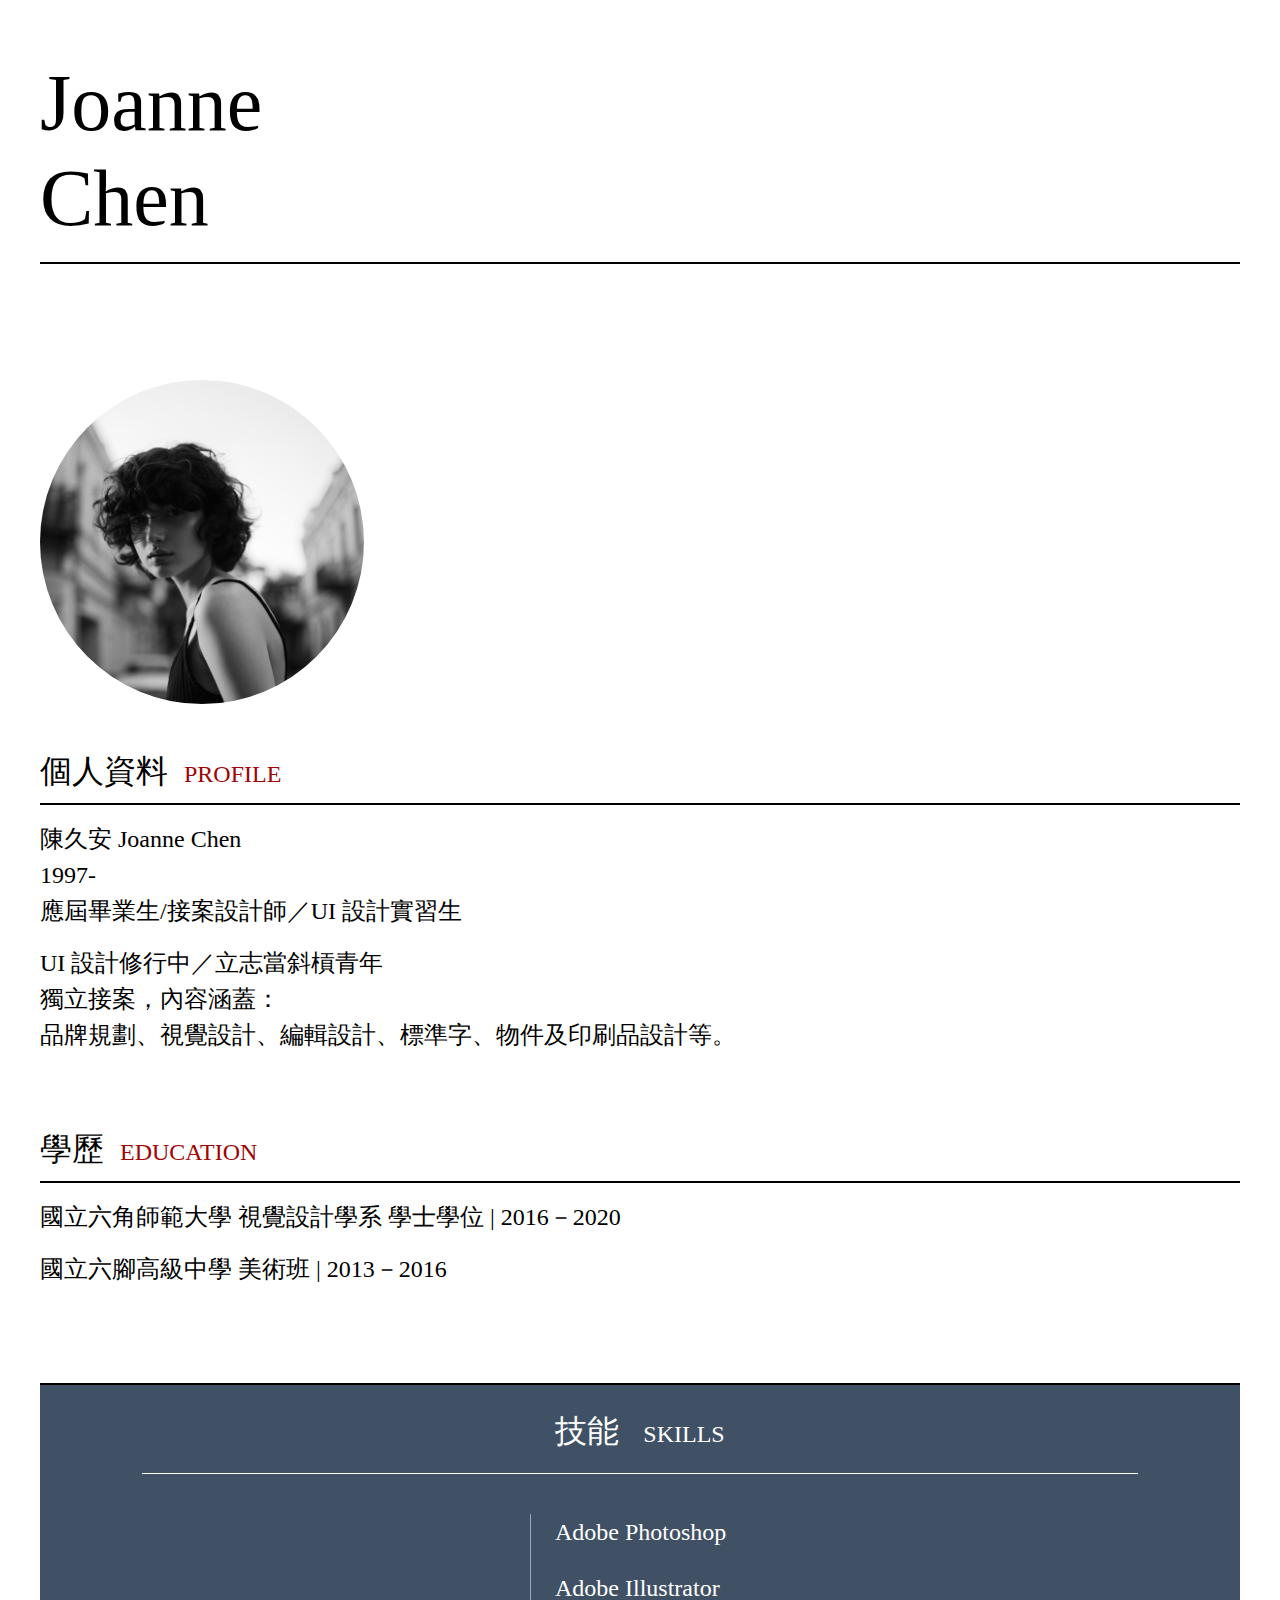
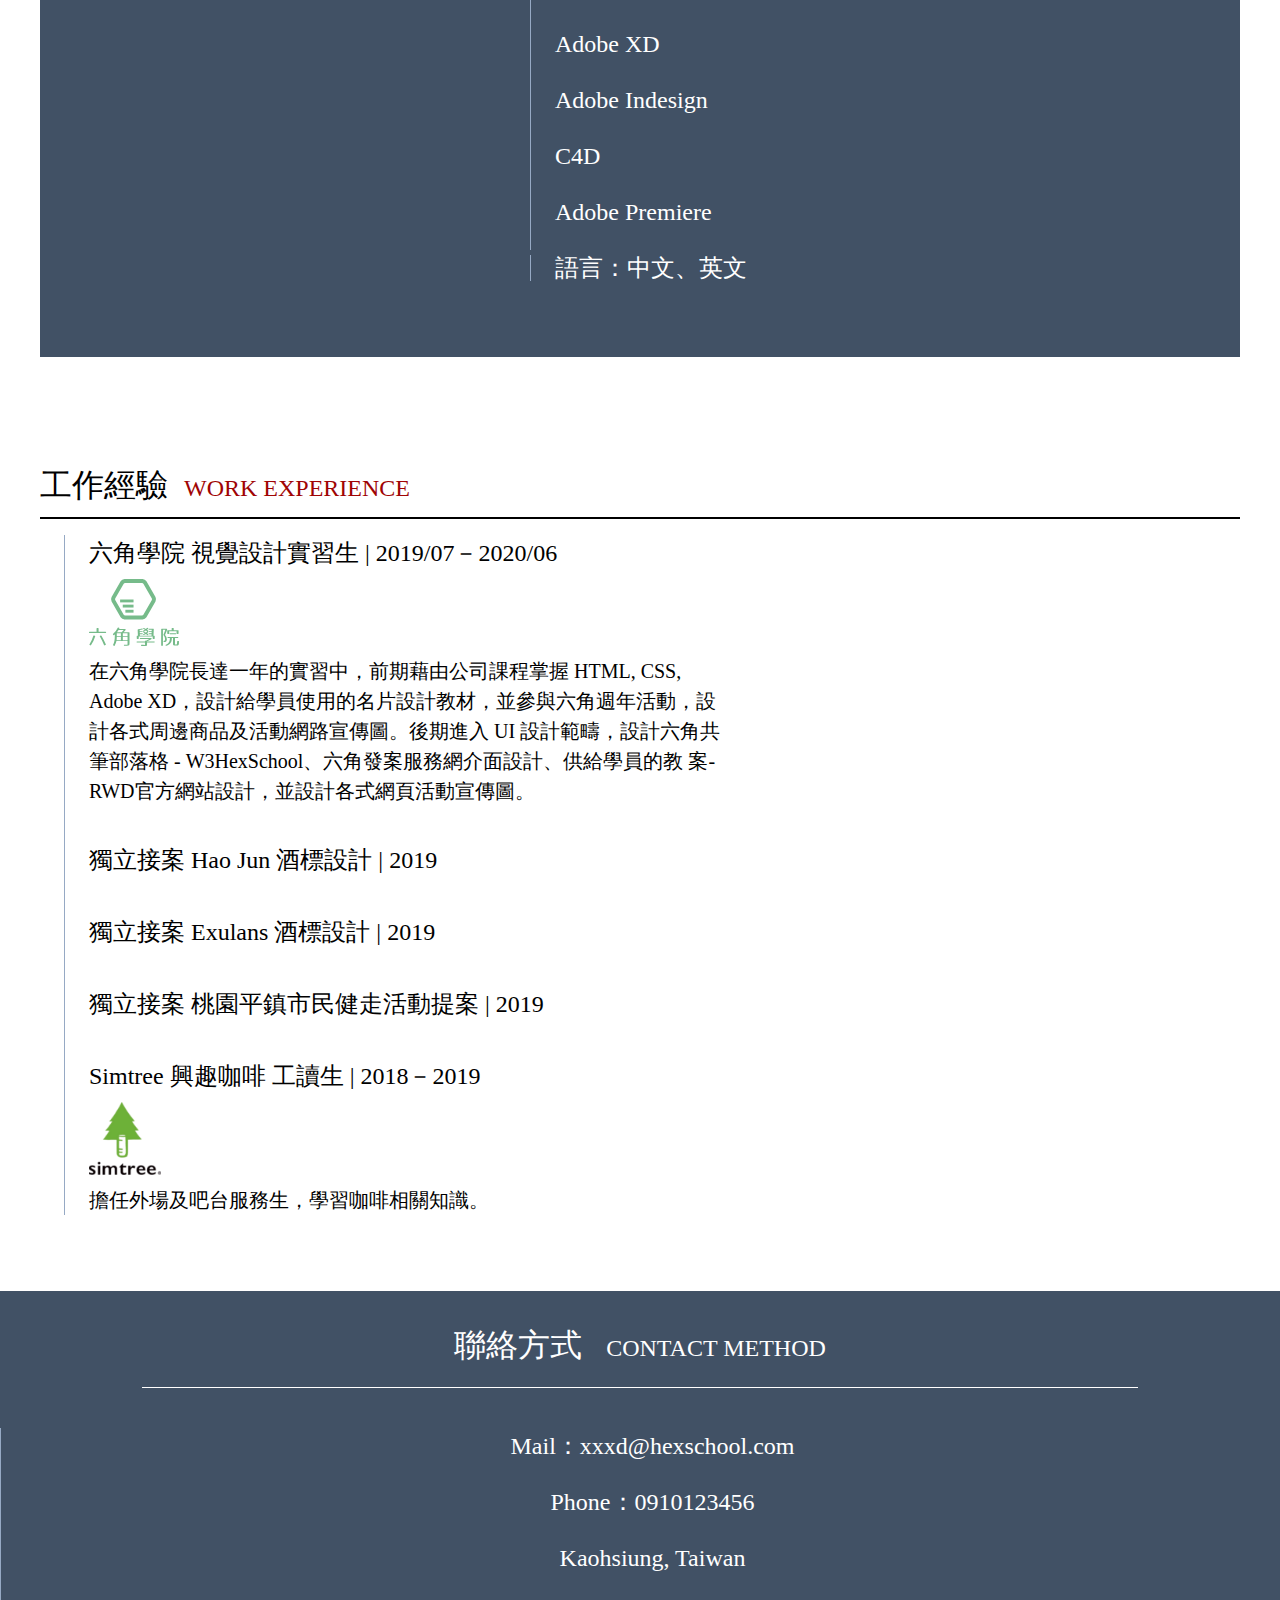
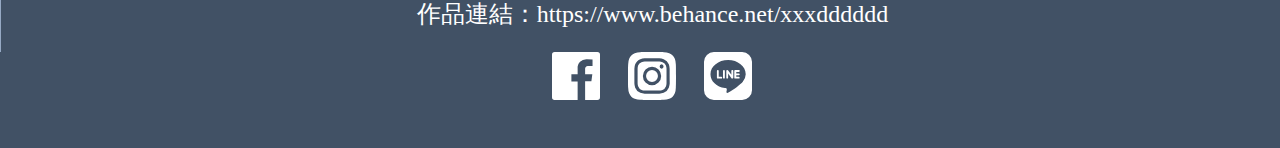
<file: week1HW/index.html>
﻿<!DOCTYPE html>
<html lang="en">
<head>
    <meta charset="UTF-8">
    <meta http-equiv="X-UA-Compatible" content="IE=edge">
    <meta name="viewport" content="width=device-width, initial-scale=1.0">
    <title>Document</title>
    <link rel="stylesheet" href="reset.css">
    <link rel="stylesheet" href="style.css">
</head>
<body>
    <div class="style">
        <p>
            Joanne<br>Chen
        </p>
    </div>
    <div class="style">
        <img alt="headshot" src="./srcImg/headshot.png"><br>
        <span>個人資料<eng>PROFILE</eng></span>
    </div>
    <div class="style">
        <detailSpan> 陳久安 Joanne Chen 
            <br>1997- 
            <br>應屆畢業生/接案設計師／UI 設計實習生
        </detailSpan>
        <br><br>
        <detailSpan>
            UI 設計修行中／立志當斜槓青年 
            <br>獨立接案，內容涵蓋： 
            <br>品牌規劃、視覺設計、編輯設計、標準字、物件及印刷品設計等。  
        </detailSpan>
        <br><br><br><br><br><br>
        <span>學歷<eng>EDUCATION</eng></span>
    </div>
    <div class="style">
        <detailSpan>
            國立六角師範大學 視覺設計學系 學士學位 | 2016－2020
        </detailSpan>
        <br><br>
        <detailSpan>
            國立六腳高級中學 美術班 | 2013－2016
        </detailSpan>
        <br><br><br><br><br><br>
    </div>
    <div class="style2">
        <p>技能 <eng>SKILLS</eng>
        </p>
        <br>
        <div></div>
        <inSide> 
            <p>
                Adobe Photoshop
            </p>
            <p>Adobe Illustrator</p>
            <p>Adobe XD</p>
            <p>Adobe Indesign</p>
            <p>C4D</p>
            <p>Adobe Premiere</p>
            <bottomOne>語言：中文、英文</bottomOne>
        </inSide>
    </div>
    <div class="style">
        <br><br><br><br><br><br>
        <span>工作經驗<eng>WORK EXPERIENCE</eng></span>
    </div>
    <div class="style3">
        <p>
            <span>六角學院 視覺設計實習生 | 2019/07－2020/06</span>
            <br>
            <img alt="headshot" src="./srcImg/hexSchool.svg">
            <br>
            <detail>
                在六角學院長達一年的實習中，前期藉由公司課程掌握 HTML, CSS, Adobe XD，設計給學員使用的名片設計教材，並參與六角週年活動，設計各式周邊商品及活動網路宣傳圖。後期進入 UI 設計範疇，設計六角共筆部落格 - W3HexSchool、六角發案服務網介面設計、供給學員的教 案- RWD官方網站設計，並設計各式網頁活動宣傳圖。
            </detail>
            <br>
            <span>獨立接案 Hao Jun 酒標設計 | 2019</span>
            <br><br>
            <span>獨立接案 Exulans 酒標設計 | 2019</span>
            <br><br>
            <span>獨立接案 桃園平鎮市民健走活動提案 | 2019</span>
            <br><br>
            <span>Simtree 興趣咖啡 工讀生 | 2018－2019</span>
            <br>
            <img2>
                <img alt="headshot" src="./srcImg/simTree.png">
            </img2>
            <detail>
                擔任外場及吧台服務生，學習咖啡相關知識。
            </detail>
        </p>
    </div>
    <div class="style4">
        <p>聯絡方式 <eng>CONTACT METHOD</eng></p>
        <br>
        <div></div>
        <inSide> 
            <p>
                Mail：xxxd@hexschool.com
            </p>
            <p>Phone：0910123456</p>
            <p>Kaohsiung, Taiwan</p>
            <p>作品連結：https://www.behance.net/xxxdddddd</p>
            <img alt="headshot" src="./srcImg/facebook.svg">
            <img alt="headshot" src="./srcImg/instagram-alt.svg">
            <img alt="headshot" src="./srcImg/line.svg">
        </inSide>
    </div>
</body>
</html>
</file>
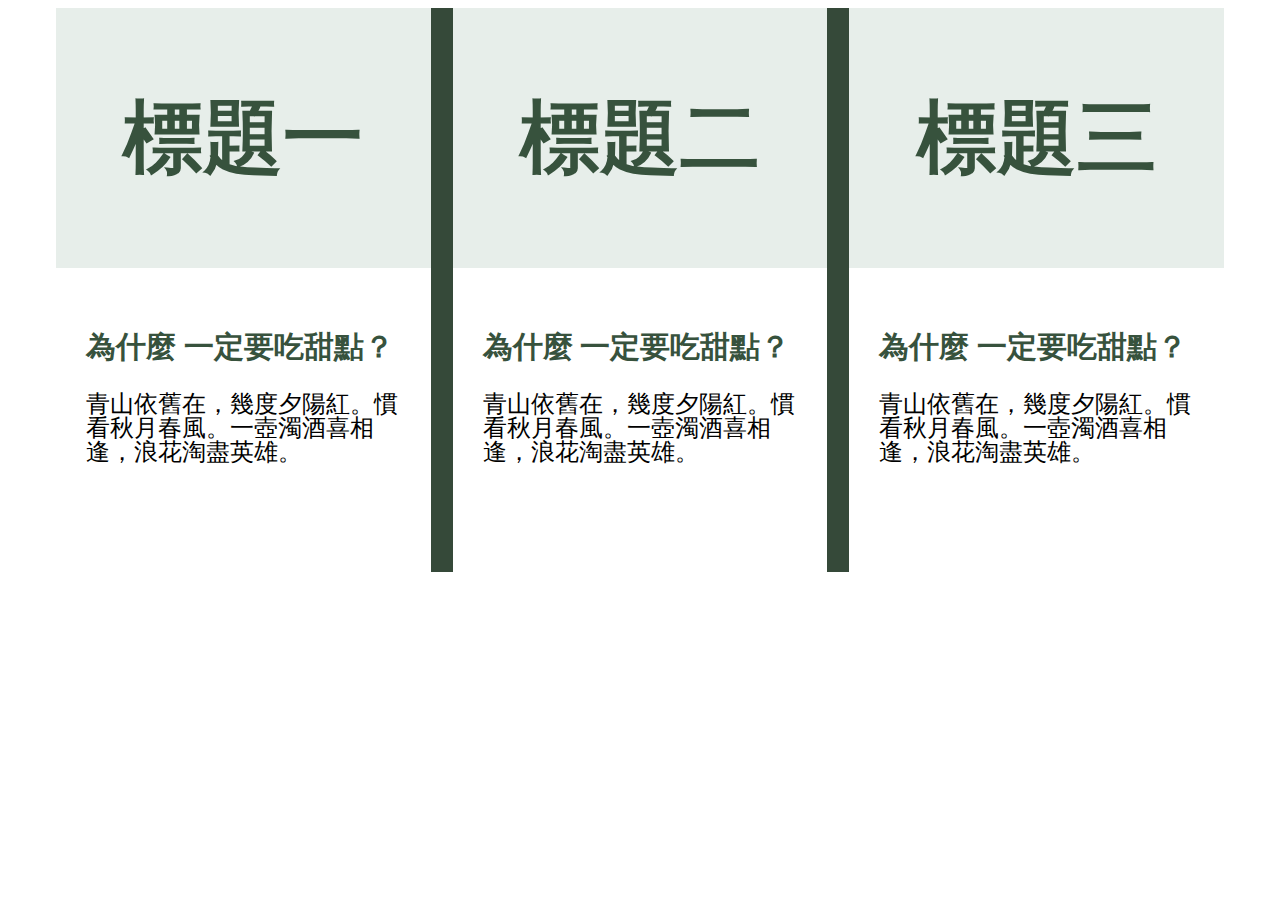
<file: flexFinalProject/hw1/index.html>
<!DOCTYPE html>
<html lang="en">
<head>
    <meta charset="UTF-8">
    <meta http-equiv="X-UA-Compatible" content="IE=edge">
    <meta name="viewport" content="width=device-width, initial-scale=1.0">
    <link rel="stylesheet" href="css/style.css">
    <title>HW1 並排卡片</title>
</head>
<body>
    <div class="wrap">
        <div>
            <div class="header">
                <h2>
                    標題一
                </h2>
            </div>
            <div class="content">
                <h3>為什麼 一定要吃甜點？</h3>
                <p>
                    青山依舊在，幾度夕陽紅。慣看秋月春風。一壺濁酒喜相逢，浪花淘盡英雄。
                </p>
            </div>
        </div>
        <div class="contentTwo">
            <div class="header">
                <h2>
                標題二
                </h2>
            </div>
            <div class="content">
                <h3>為什麼 一定要吃甜點？</h3>
                <p>
                    青山依舊在，幾度夕陽紅。慣看秋月春風。一壺濁酒喜相逢，浪花淘盡英雄。
                </p>
            </div>
        </div>
        <div>
            <div>
                <h2 class="header">
                    標題三
                </h2>
            </div>
            <div class="content">
                <h3>為什麼 一定要吃甜點？</h3>
                <p>
                    青山依舊在，幾度夕陽紅。慣看秋月春風。一壺濁酒喜相逢，浪花淘盡英雄。
                </p>
            </div>
        </div>
    </div>
</body>
</html>
</file>
<file: week1HW/style.css>
﻿.style {
    margin-left: auto;
    margin-right: auto;
    width: 1200px;
    border-bottom:#000000 solid 2px;
    padding-bottom: 16px;
    padding-top: 16px;
}

.style p {
    margin-top: 40px;
    height: 190px;
    text-align: left;
    font: normal normal normal 80px/95px SF Pro Text;
    letter-spacing: 0px;
    color: #000000;
    opacity: 1;
}

.style img {
    margin-top: 100px;
    margin-bottom: 48px;
    width: 324px;
    height: 324px;
}

.style span {
    font-size: 32px;
    letter-spacing: 0px;
    color: #000000;
    opacity: 1;
}

.style span eng{
    margin-left: 16px;
    font-size: 24px;
    color: #A00404;
}

.style detailSpan {
    padding-top: 24px;
    text-align: left;
    font: normal normal 300 24px/36px PingFang TC;
    letter-spacing: 0px;
    color: #000000;
    opacity: 1;
}

.style2 {
    margin-left: auto;
    margin-right: auto;
    width: 1200px;
    height: 496px;
    background: #415165 0% 0% no-repeat padding-box;
    opacity: 1;
    padding-bottom: 52px;
    padding-top: 24px;
}

.style2 p {
    text-align: center;  
    font: normal normal 32px/45px PingFang TC;
    letter-spacing: 0px;
    color: #FFFFFF;
    opacity: 1;
}

.style2 p eng {
    margin-left: 16px;
    font-size: 24px;
}

.style2 div {
    margin-left: auto;
    margin-right: auto;
    width: 996px;
    border-top: 1px solid #FFFFFF;
    opacity: 1;
    text-align: center;
}

.style2 inSide {
    margin-top: 40px;
    margin-left: auto;
    margin-right: auto;
    width: 220px;
    text-align: left;
    display: block;   
}

.style2 inSide p{
    padding-bottom: 20px;
    border-left: 1px solid #96A9C4;
    padding-left: 24px;
    text-align: left;
    font: normal normal 300 24px/36px SF Pro Text;
    letter-spacing: 0px;
    color: #FFFFFF;
    opacity: 1;
}
.style2 inSide bottomOne {
    border-left: 1px solid #96A9C4;
    padding-left: 24px;
    text-align: left;
    font: normal normal 300 24px/36px SF Pro Text;
    letter-spacing: 0px;
    color: #FFFFFF;
    opacity: 1;
}
.style2 inSide span{
    padding-bottom: 20px;
}

.style3 {
    margin-left: auto;
    margin-right: auto;
    width: 1200px;
    padding-bottom: 76px;
    padding-top: 16px;
    text-align: left;
}

.style3 p {
    font: normal normal 24px/36px PingFang TC;
    letter-spacing: 0px;
    color: #000000;
    opacity: 1;
    border-left: 1px solid #96A9C4;;
    margin-left: 24px;
}

.style3 p span{
    padding-left: 24px;
}

.style3 p img{
    width: 89.5px;
    height: 66.85px;
    padding-left: 24px;
    padding-top: 8px;
}

.style3 p detail{
    padding-left: 24px;
    width: 642px;
    display: block;
    text-align: left;
    font: normal normal 300 20px/30px PingFang TC;
    letter-spacing: 0px;
    color: #000000;
    opacity: 1;
}

.style3 p img2 img{
    width: 72px;
    height: 73px;
    padding-left: 24px;
    padding-top: 8px;
}

.style4 {
    background: #415165 0% 0% no-repeat padding-box;
    opacity: 1;
    height: 401px;
    padding-bottom: 24px;
    padding-top: 32px;
}

.style4 p {
    text-align: center;  
    font: normal normal 32px/45px PingFang TC;
    letter-spacing: 0px;
    color: #FFFFFF;
    opacity: 1;
}

.style4 p eng {
    margin-left: 16px;
    font-size: 24px;
}
.style4 div {
    margin-left: auto;
    margin-right: auto;
    width: 996px;
    border-top: 1px solid #FFFFFF;
    opacity: 1;
    text-align: center;
}

.style4 inSide {
    margin-top: 40px;
    margin-left: auto;
    margin-right: auto;
    text-align: center;
    display: block;   
}

.style4 inSide p{
    padding-bottom: 20px;
    border-left: 1px solid #96A9C4;
    padding-left: 24px;
    text-align: center;
    font: normal normal 300 24px/36px SF Pro Text;
    letter-spacing: 0px;
    color: #FFFFFF;
    opacity: 1;
}

.style4 inSide img {
    margin-left: 24px;
}
</file>
<file: flexFinalProject/hw1/css/style.css>
small, strike, strong, sub, sup, tt, var,
b, u, i, center,
dl, dt, dd, ol, ul, li,
fieldset, form, label, legend,
table, caption, tbody, tfoot, thead, tr, th, td,
article, aside, canvas, details, embed, 
figure, figcaption, footer, header, hgroup, 
menu, nav, output, ruby, section, summary,
time, mark, audio, video {
	margin: 0;
	padding: 0;
	border: 0;
	font-size: 100%;
	font: inherit;
	vertical-align: baseline;
}
/* HTML5 display-role reset for older browsers */
article, aside, details, figcaption, figure, 
footer, header, hgroup, menu, nav, section {
	display: block;
}
body {
	line-height: 1;
}
ol, ul {
	list-style: none;
}
blockquote, q {
	quotes: none;
}
blockquote:before, blockquote:after,
q:before, q:after {
	content: '';
	content: none;
}
table {
	border-collapse: collapse;
	border-spacing: 0;
}

.wrap {
    display: flex;
    width: 1168px;
    margin: 0 auto;
    justify-content: space-between;
    background-color: #354939;
}

.wrap div h2{
    text-align: center;
    font-size: 80px;
    color: #37523d;
    font-family: Microsoft JhengHei;
    background-color: #e7eeea;
    display : block;
    margin-top: inherit;
    margin-bottom: auto;
    padding-top: 90px;
    padding-bottom: 90px;
}

.contentTwo {
    margin: 0 22px;
}

.wrap div h3 {
    font-size: 30px;
    color: #37523d;
}

.wrap div p {
    font-size: 24px;
}

.header {
    display: block;
}

.content {
    background-color: white;
    padding-left: 30px;
    padding-right: 30px;
    padding-top: 34px;
    padding-bottom: 84px; 
}
</file>
